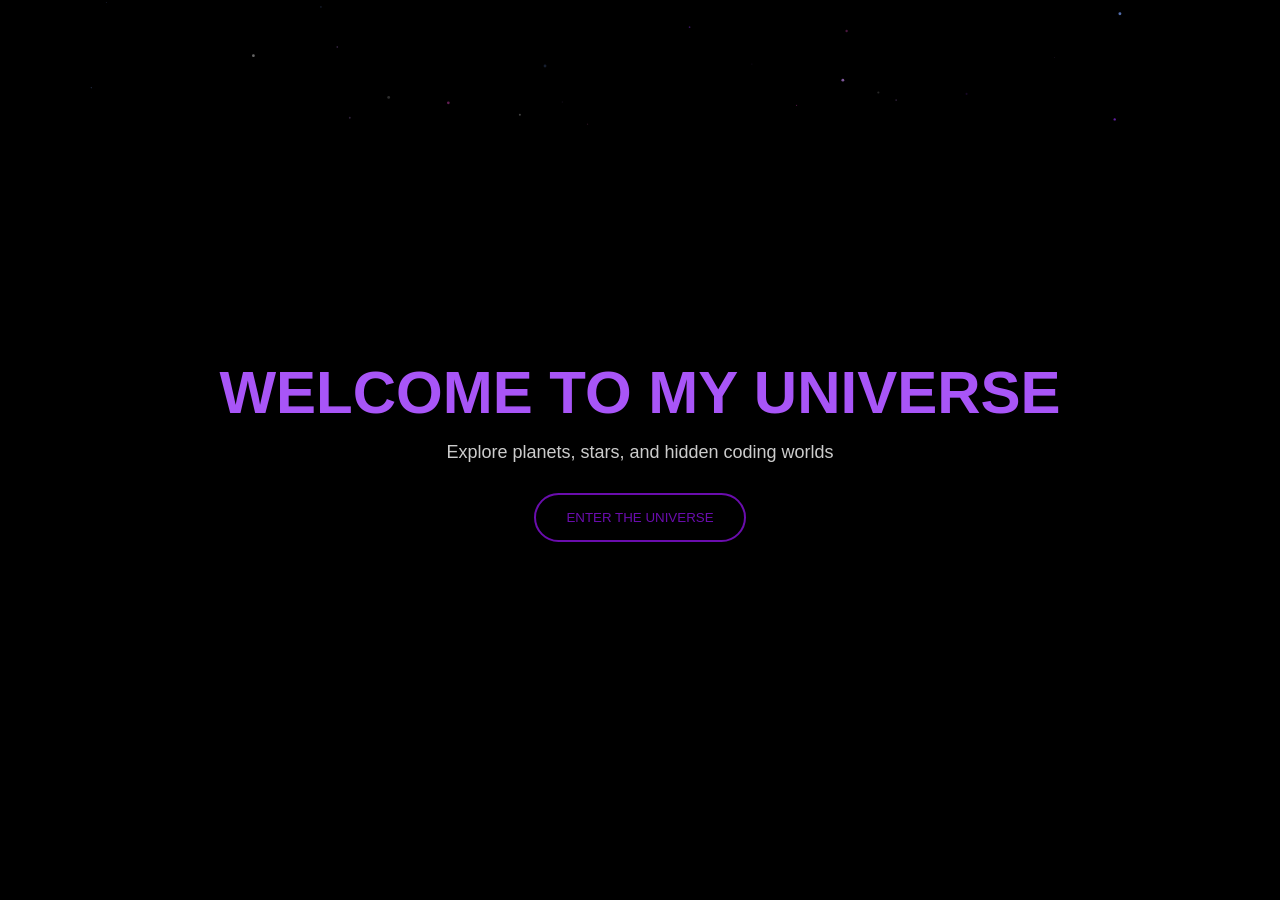
<file: index.html>
<!DOCTYPE html>
<html lang="en">


<head>
    <meta charset="UTF-8">
    <title>MY UNIVERSE</title>
    <meta name="viewport" content="width=device-width, initial-scale=1.0">
    <link rel="stylesheet" href="styles.css">
</head>


<body>
    <div class="hero">
        <h1 class="title">WELCOME TO MY UNIVERSE</h1>
        <p class="subtitle">
            Explore planets, stars, and hidden coding worlds
        </p>
        <a href="planet.html">
            <button class="btn">ENTER THE UNIVERSE</button>
        </a>
    </div>

    <canvas id="dust"></canvas>

<script>

const canvas = document.getElementById("dust");
const ctx = canvas.getContext("2d");

canvas.width = window.innerWidth;
canvas.height = window.innerHeight;
let particles = [];

// create dust continuously
function createDust(){

    const colors = ["#b56cff", "#ff4fd8", "#ff6ec7", "#7aa2ff", "#ffffff", "#8a2be2", "#d18fff" , "c0c0c0"];

    particles.push({
        brightness: Math.random() * 0.5 + 0.5,
        pulseSpeed: Math.random() * 0.02 + 0.005,

        x: Math.random() * canvas.width,
        y: -9,

        size: Math.random() * 1.2 + 0.3,   // 🔬 micro particles

        speed: Math.random() * 1 + 2,

        color: colors[Math.floor(Math.random() * colors.length)],

        alpha: Math.random() * 0.6 + 0.2

        

    });

}

function animate(){

    ctx.clearRect(0,0,canvas.width,canvas.height);

    // purple glow
    for(let i=0;i<particles.length;i++){

        let p = particles[i];
        p.brightness += p.pulseSpeed;

        if(p.brightness > 1 || p.brightness < 0.4){
        p.pulseSpeed *= -1;
}

        p.y += p.speed;

        ctx.beginPath();
ctx.arc(p.x, p.y, p.size, 0, Math.PI * 2);

ctx.fillStyle = p.color;

ctx.shadowBlur = p.glow * p.brightness;
ctx.shadowColor = p.color;

ctx.globalAlpha = p.alpha * p.brightness;

ctx.fill();

ctx.globalAlpha = 1;

        // remove if out of screen
        if(p.y < -10){
            particles.splice(i,1);
            i--;
        }
    }

    requestAnimationFrame(animate);
}

// keep generating dust
setInterval(createDust, 50);

animate();

window.addEventListener("resize", () => {
    canvas.width = window.innerWidth;
    canvas.height = window.innerHeight;
});

</script>

</body>
</file>
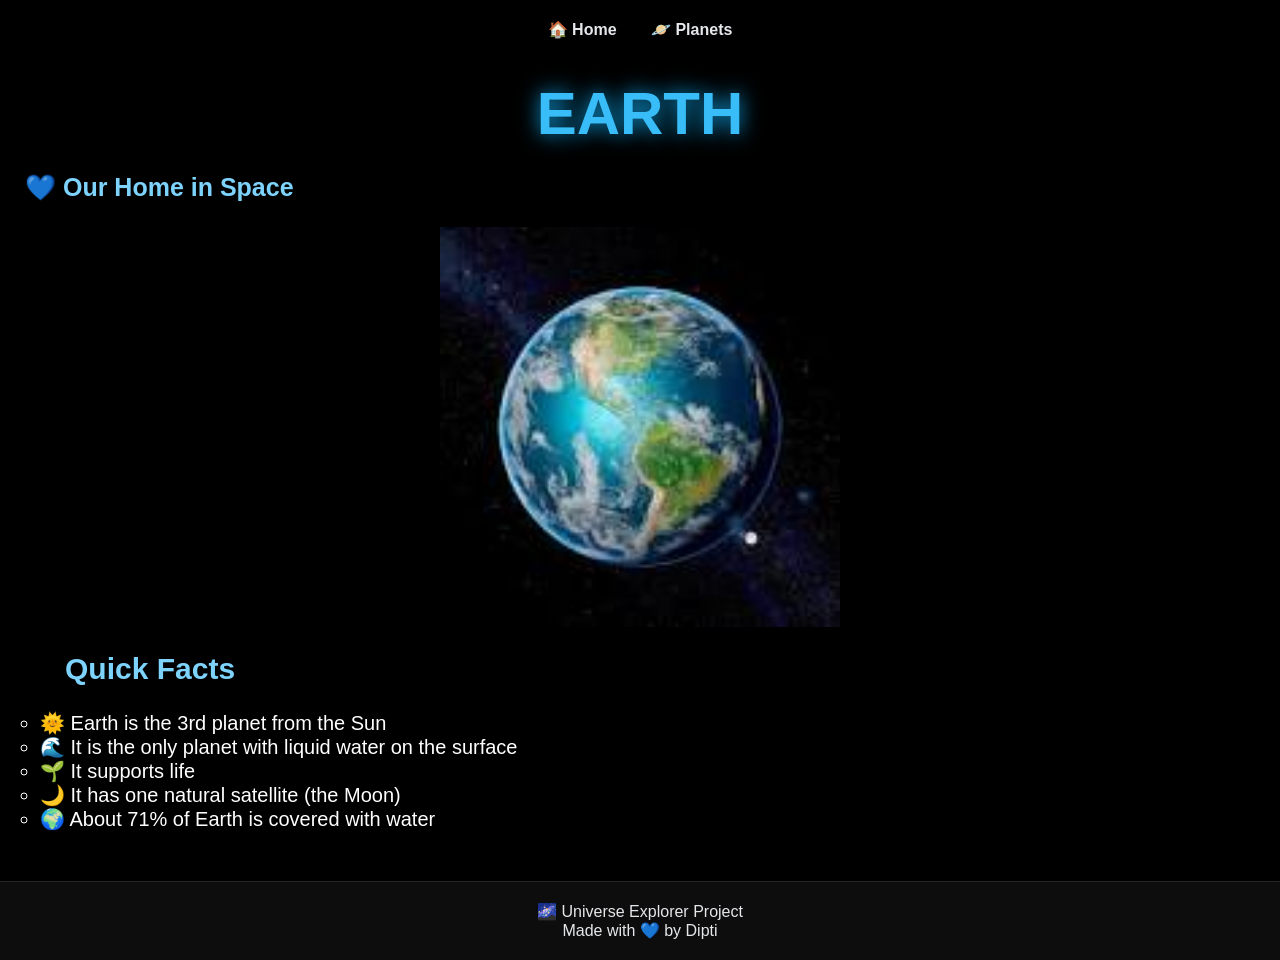
<file: earth.html>
<!DOCTYPE html>
<html lang="en">
    <head>
        <meta charset="UTF-8">
        <title>EARTH</title>
        <meta name="viewport" content="width=device-width, initial-scale=1.0">
        <link rel="stylesheet" href="styles.css">
    </head>

    <body class="earth">
        
        <nav>
            <a href="index.html">🏠 Home</a>
            <a href="planet.html">🪐 Planets</a>
        </nav>

        
        <div class="earthbox">
        <h1 class="planet-title3">EARTH</h1> 
        </div> 

        

        <p class="subtitle3">
           💙 Our Home in Space
        </p>

        <img src="[data-uri]"
          class="img3" alt="earth">

        <div class="facts">
            <h2 id="H3">Quick Facts</h2>
            <ul class="lists">
                <ul>
                    <li>🌞 Earth is the 3rd planet from the Sun</li>
                    <li>🌊 It is the only planet with liquid water on the surface</li>
                    <li>🌱 It supports life</li>
                    <li>🌙 It has one natural satellite (the Moon)</li>
                    <li>🌍 About 71% of Earth is covered with water</li>
            </ul>
        </div>

        <footer id="f1">
            <p>🌌 Universe Explorer Project</p>
            <p>Made with 💙 by Dipti</p>
        </footer>
</file>
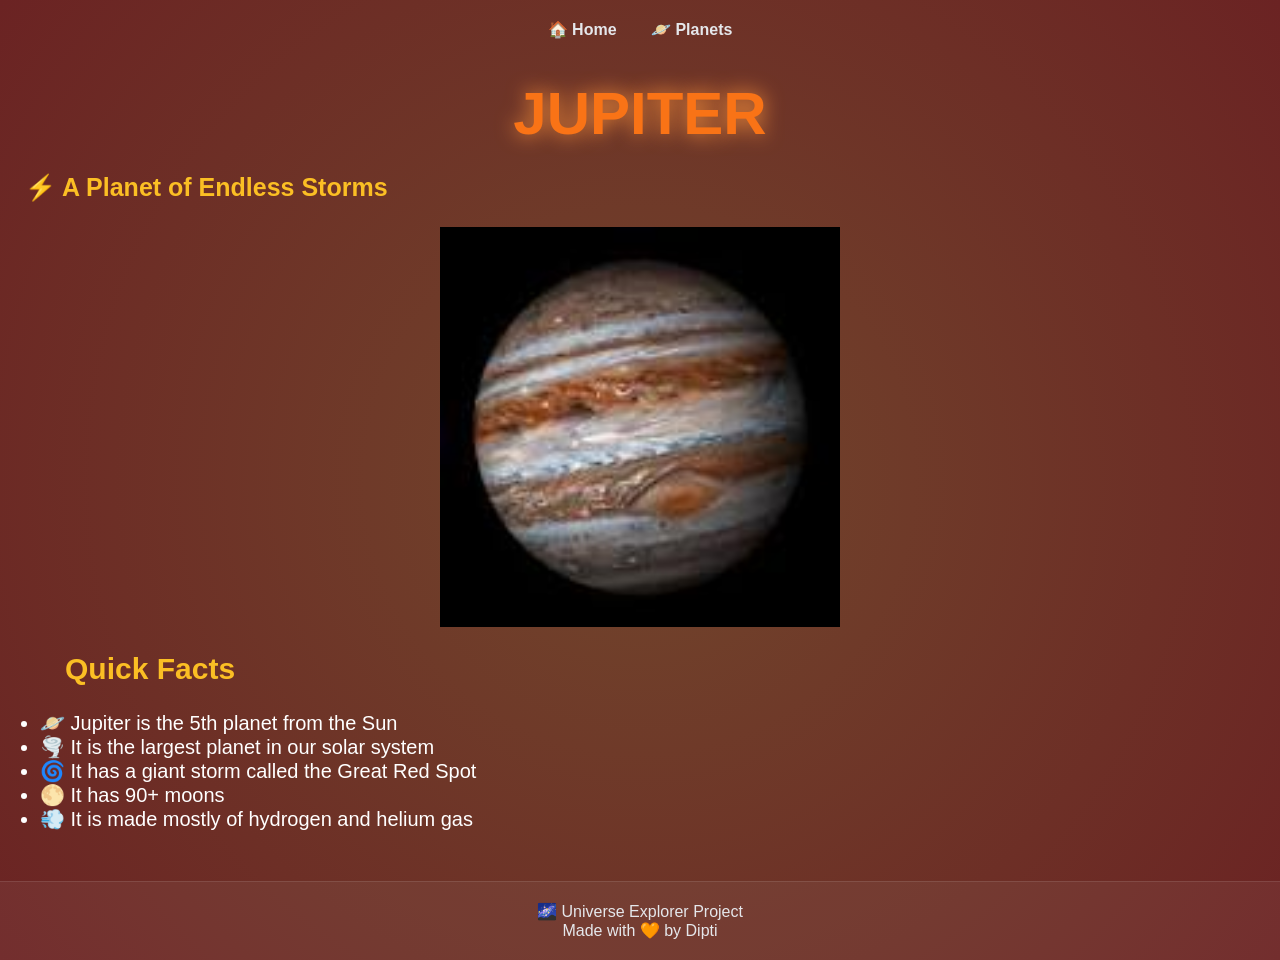
<file: jupiter.html>
<!DOCTYPE html>
<html lang="en">
    <head>
        <meta charset="UTF-8">
        <title>JUPITER</title>
        <meta name="viewport" content="width=device-width, initial-scale=1.0">
        <link rel="stylesheet" href="styles.css">
    </head>

    <body class="jupiter">
        
        <nav>
            <a href="index.html">🏠 Home</a>
            <a href="planet.html">🪐 Planets</a>
        </nav>

        
        <div class="jupiterbox">
        <h1 class="planet-title4">JUPITER</h1> 
        </div> 

        

        <p class="subtitle4">
           ⚡ A Planet of Endless Storms
        </p>

        <img src="[data-uri]"
        class="img4" alt="jupiter">

        <div class="facts">
            <h2 id="H4">Quick Facts</h2>
            <ul class="lists">
                <li>🪐 Jupiter is the 5th planet from the Sun</li>
                <li>🌪️ It is the largest planet in our solar system</li>
                <li>🌀 It has a giant storm called the Great Red Spot</li>
                <li>🌕 It has 90+ moons</li>
                <li>💨 It is made mostly of hydrogen and helium gas</li>
            </ul>
        </div>

        <footer id="f1">
            <p>🌌 Universe Explorer Project</p>
            <p>Made with 🧡 by Dipti</p>
        </footer>
</file>
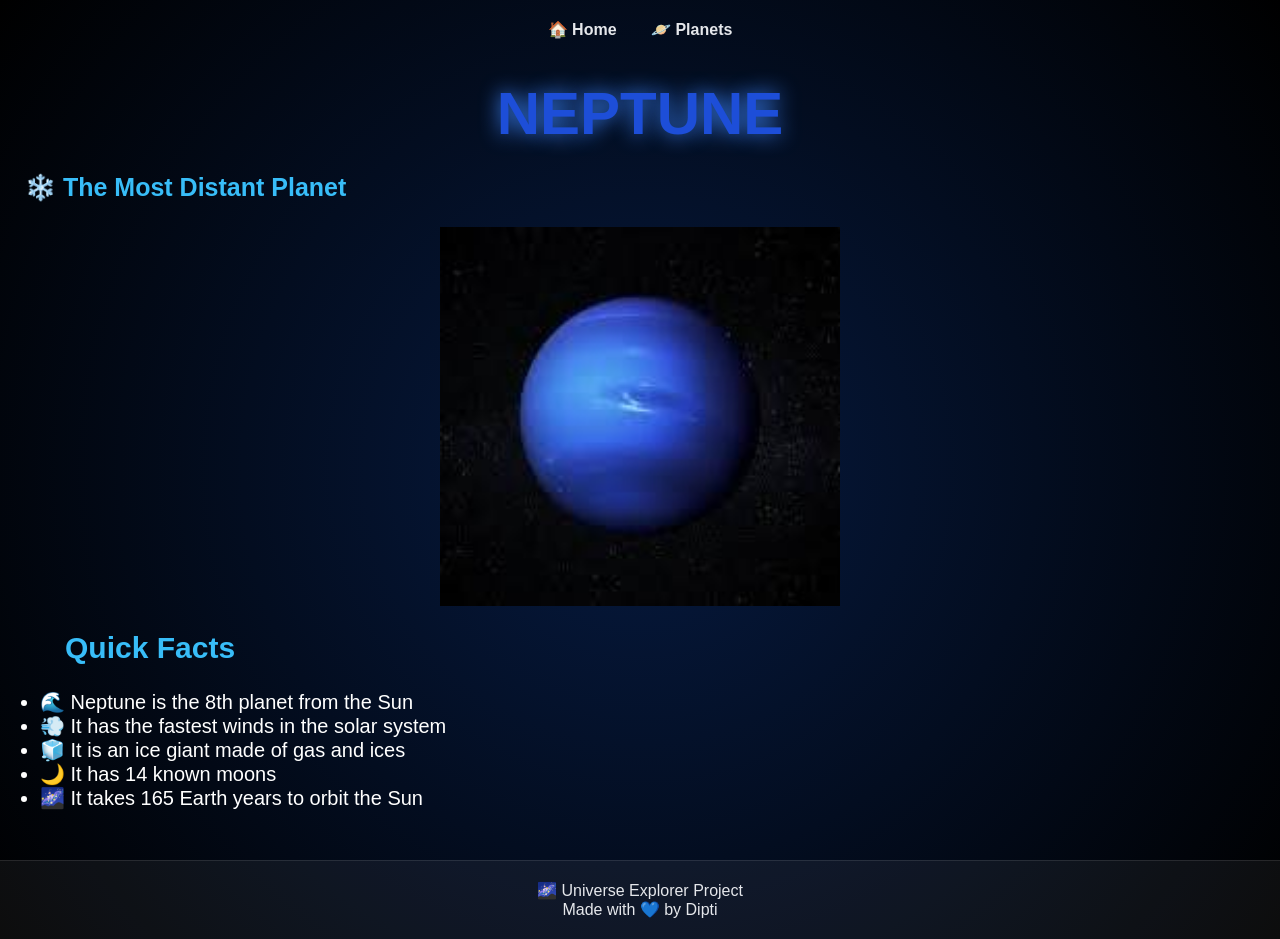
<file: neptune.html>
<!DOCTYPE html>
<html lang="en">
    <head>
        <meta charset="UTF-8">
        <title>NEPTUNE</title>
        <meta name="viewport" content="width=device-width, initial-scale=1.0">
        <link rel="stylesheet" href="styles.css">
    </head>

    <body class="neptune">

        <nav>
            <a href="index.html">🏠 Home</a>
            <a href="planet.html">🪐 Planets</a>
        </nav>


        <div class="venusbox">
        <h1 class="planet-title7">NEPTUNE</h1> 
        </div> 

        

        <p class="subtitle7">
            ❄️ The Most Distant Planet
        </p>


        <img src="[data-uri]"
        class="img7" alt="neptune">

        <div class="facts">
            <h2 id="H7">Quick Facts</h2>
            <ul class="lists">
                <li>🌊 Neptune is the 8th planet from the Sun</li>
                <li>💨 It has the fastest winds in the solar system</li>
                <li>🧊 It is an ice giant made of gas and ices</li>
                <li>🌙 It has 14 known moons</li>
                <li>🌌 It takes 165 Earth years to orbit the Sun</li>
            </ul>
        </div> 
        
        <footer id="f1">
            <p>🌌 Universe Explorer Project</p>
            <p>Made with 💙 by Dipti</p>
        </footer>
</file>
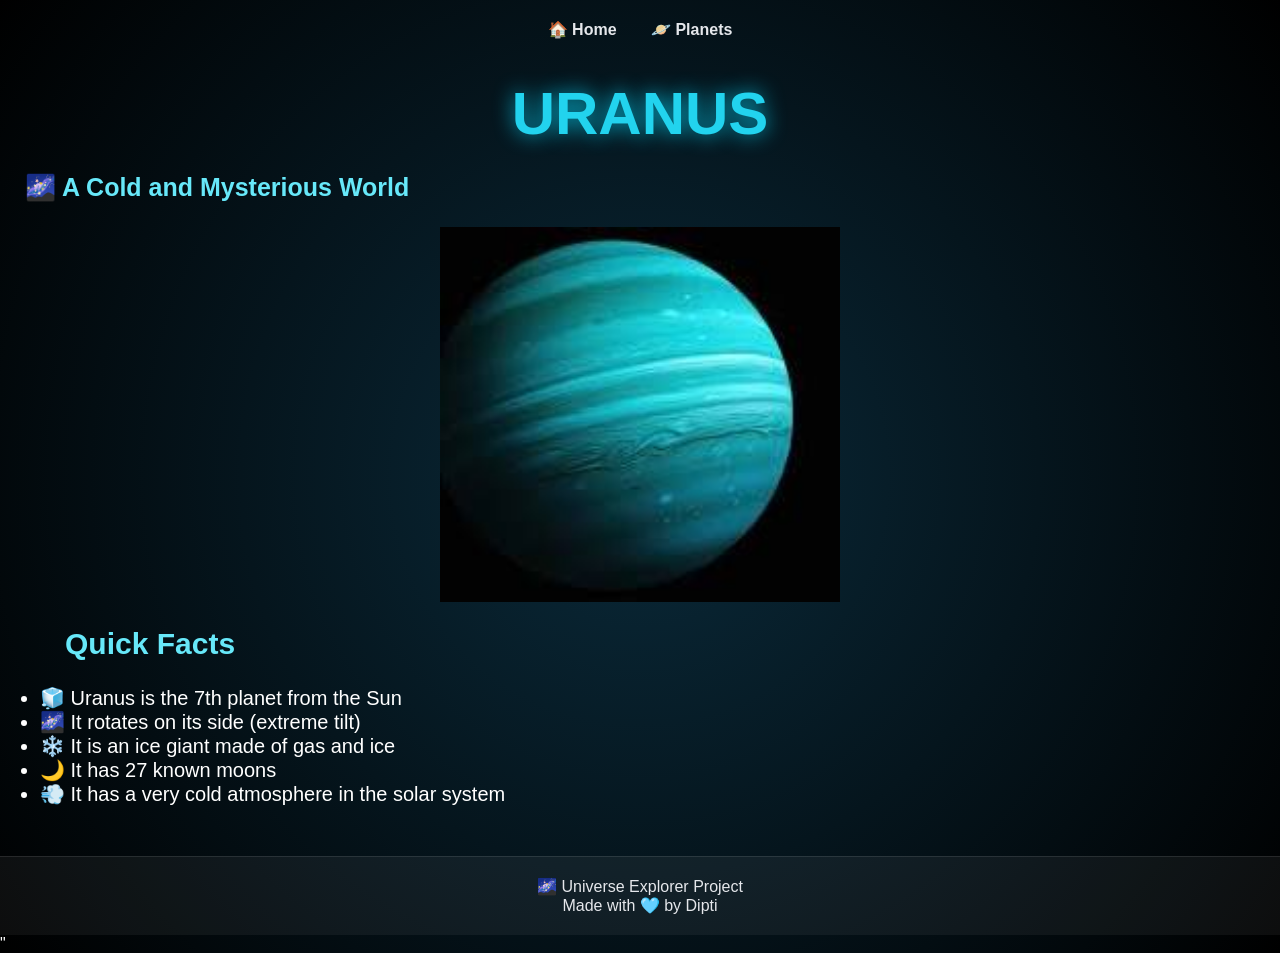
<file: uranus.html>
<!DOCTYPE html>
<html lang="en">
    <head>
        <meta charset="UTF-8">
        <title>URANUS</title>
        <meta name="viewport" content="width=device-width, initial-scale=1.0">
        <link rel="stylesheet" href="styles.css">
    </head>

    <body class="uranus">
        
        <nav>
            <a href="index.html">🏠 Home</a>
            <a href="planet.html">🪐 Planets</a>
        </nav>


        <div class="uranusbox">
        <h1 class="planet-title6">URANUS</h1> 
        </div> 
    
       <p class="subtitle6">
           🌌 A Cold and Mysterious World
        </p>

       <img src="[data-uri]"
       class="img6" alt="uranus">

        <div class="facts">
            <h2 id="H6">Quick Facts</h2>
            <ul>
                <li>🧊 Uranus is the 7th planet from the Sun</li>
                <li>🌌 It rotates on its side (extreme tilt)</li>
                <li>❄️ It is an ice giant made of gas and ice</li>
                <li>🌙 It has 27 known moons</li>
                <li>💨 It has a very cold atmosphere in the solar system</li>
            </ul>
        </div>

        <footer id="f1">
            <p>🌌 Universe Explorer Project</p>
            <p>Made with 🩵 by Dipti</p>
        </footer>"
</file>
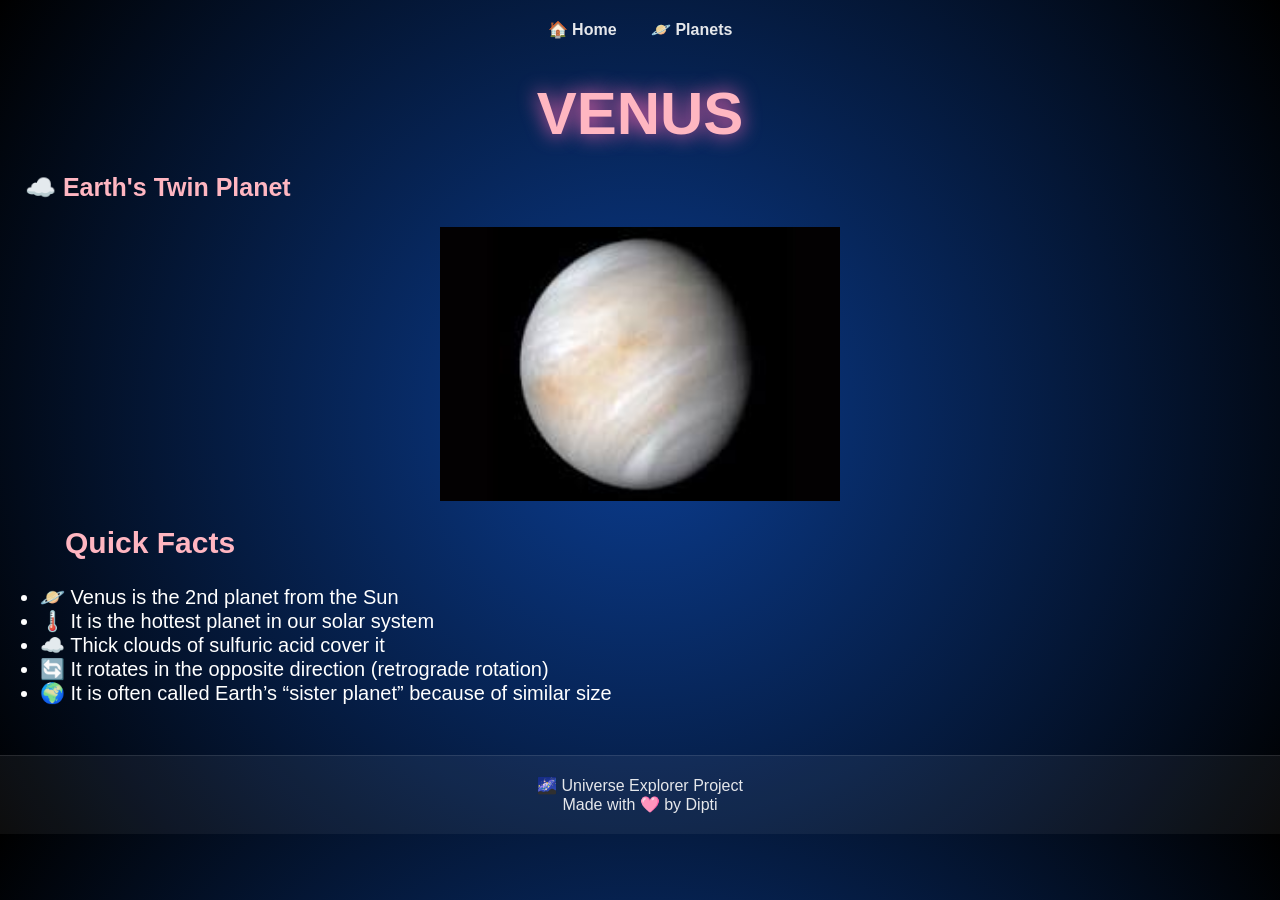
<file: venus.html>
<!DOCTYPE html>
<html lang="en">
    <head>
        <meta charset="UTF-8">
        <title>VENUS</title>
        <meta name="viewport" content="width=device-width, initial-scale=1.0">
        <link rel="stylesheet" href="styles.css">
    </head>

    <body class="venus">
        
        <nav>
            <a href="index.html">🏠 Home</a>
            <a href="planet.html">🪐 Planets</a>
        </nav>
        

        <div class="venusbox">
        <h1 class="planet-title2">VENUS</h1> 
        </div> 

        

        <p class="subtitle2">
            ☁️ Earth's Twin Planet
        </p>


        <img src="[data-uri]"
           class="img2" alt="Venus">

        <div class="facts">
            <h2 id="H2">Quick Facts</h2>
            <ul class="lists">
                <li>🪐 Venus is the 2nd planet from the Sun</li>
                <li>🌡️ It is the hottest planet in our solar system</li>
                <li>☁️ Thick clouds of sulfuric acid cover it</li>
                <li>🔄 It rotates in the opposite direction (retrograde rotation)</li>
                <li>🌍 It is often called Earth’s “sister planet” because of similar size</li>
            </ul>
        </div> 
        
        <footer id="f1">
            <p>🌌 Universe Explorer Project</p>
            <p>Made with 🩷 by Dipti</p>
        </footer>
</file>
<file: styles.css>
*{
    margin:0;
    padding:0;
    box-sizing:border-box;
    font-family:Arial;
}

body{
    background-color: black;
    color:white;
    overflow-y: auto;
}


.hero{
    height: 100vh;
    display:flex;
    flex-direction: column;
    justify-content: center;
    align-items: center;
    text-align: center;
    padding: 20px;
}

.title{
    font-size:60px;
    font-weight:bold;
    text-align: center;

    color:#a855f7;

    text-shadow:
        0 0 10px #6a0dad,
        0 0 20px #b56cff,
        0 0 40px #a855f7,
        0 0 80px #4b006e,
        /*0 0 120px #ff4fd8;*/
}

@keyframes universeGlow{

    0%{
        text-shadow:
            0 0 10px #6a0dad,
            0 0 20px #3d105e,
            0 0 40px #a855f7,
            0 0 80px #6a0dad;
    }

    50%{
        text-shadow:
            0 0 20px #6a0dad,
            0 0 40px #3d105e,
            0 0 80px #b56cff,
            0 0 120px #a855f7;
    }

    100%{
        text-shadow:
            0 0 10px #6a0dad,
            0 0 30px #3d105e,
            0 0 60px #a855f7,
            0 0 100px #4b006e;
    }
}

.title{
    animation: universeGlow 2.5s infinite ease-in-out;
}

.subtitle{
    margin-top: 15px;
    color: #ccc;
    font-size: 18px;
}

.btn{
    margin-top:30px;
    padding:15px 30px;
    border:2px solid #6a0dad;
    background:black;
    color:#6a0dad;
    border-radius:30px;
    cursor:pointer;
    transition:0.3s;
}

.btn:hover{
    transform: scale(1.1);
    background: #6a0dad;
    color: black;
    box-shadow: 0 0 20px #6a0dad;
}

#dust{
    position:fixed;
    top:0;
    left:0;
    width:100%;
    height:100%;
    pointer-events:none;
    z-index:0;
}



.planets-page {
  background: radial-gradient(circle, #0b001a, #000);
  color: white;
  font-family: Arial;
}

.title-p {
  text-align: center;
  margin-top:30px;
  font-size: 40px;
  color: #a855f7;
  text-shadow: 0 0 15px #3d105e;
  text-decoration: none;
}

.planet-grid {
  display: grid;
  grid-template-columns: repeat(4, 1fr);
  gap: 20px;
  padding: 20px;
}

@media (max-width: 768px) {
  .planet-grid {
    grid-template-columns: repeat(2, 1fr);
  }
}

.planet-card {
  background: rgba(255,255,255,0.05);
  padding: 30px;
  border-radius: 15px;
  text-align: center;
  border: 1px solid #7c3aed;
  transition: 0.3s;
  
}

.planet-card:hover {
  transform: scale(1.1);
  box-shadow: 0 0 20px #a855f7;
}

a{
    text-decoration: none;
}

.planet-title1{
   color: #ff4d4d;
   text-shadow: 0 0 20px #ff1a1a;
   margin-top: 20px;
   font-size: 60px;

}

.subtitle1{
    color: #ff9999;
    font-size: 25px;
    padding: 0;
    margin: 25px;
    font-weight: bold;
    
}

.marsbox{
    display: flex;
    flex-direction: column;
    gap: 20px;
    align-items: center;
    justify-content: center;
    align-content: center;
 
}


.img1{
    display: block;
    margin: 20px auto;
    width: 400px;
   
     
}

#H1{
    color: #ff4d4d;
    margin: 25px;
    font-family: Arial;
    font-size: 30px;
}

.facts{
    margin-left: 40px;
    font-family: Arial;
    font-size: 20px;
    text-align: left;
}

.mars{
    background: linear-gradient(135deg, #0b001a, #2b0a0a, #000000);
}

#f1 {
 
  
  margin-top: 50px;
  padding: 20px;
  text-align: center;
  color: #e5e7eb;
  background: rgba(255,255,255,0.05);
  border-top: 1px solid rgba(255,255,255,0.1);

}

.venus{
   background: linear-gradient(135deg, #98456e, #b98266, #cd8383);
}



.planet-title2{
    color: #ffb6c1;
    text-shadow: 0 0 20px #ff69b4;
    margin-top: 20px;
   font-size: 60px;
   text-align: center;
}

.subtitle2{
    color: #ffb6c1;
    font-size: 25px;
    padding: 0;
    margin: 25px;
    font-weight: bold;
}

.venusbox{
    display: flex;
    flex-direction: column;
    gap: 20px;
    align-items: center;
    justify-content: center;
    align-content: center;
 
}

.img2{
    display: block;
    margin: 20px auto;
    width: 400px;
   
     
}

#H2{
    color: #ffb6c1;
    margin: 25px;
    font-family: Arial;
    font-size: 30px;
}

.venus{
   
  background: radial-gradient(circle at center, #0b3d91, #000000);
}

.planet-title3{
    color: #38bdf8;
    text-shadow: 0 0 20px #0ea5e9;
    margin-top: 20px;
   font-size: 60px;
   text-align: center;
}

.subtitle3{
    color: #7dd3fc;
    font-size: 25px;
    padding: 0;
    margin: 25px;
    font-weight: bold;
}

.earthbox{
    display: flex;
    flex-direction: column;
    gap: 20px;
    align-items: center;
    justify-content: center;
    align-content: center;
 
}

.img3{
    display: block;
    margin: 20px auto;
    width: 400px;
   
     
}

#H3{
    color: #7dd3fc;
    margin: 25px;
    font-family: Arial;
    font-size: 30px;
}

.jupiter{
      background: radial-gradient(circle at center, #71462c, #6b2323);
}

.planet-title4{
   color: #f97316;
   text-shadow: 0 0 20px #fb923c;
   margin-top: 20px;
   font-size: 60px;
   text-align: center;
}

.subtitle4{
    color: #fbbf24;
    font-size: 25px;
    padding: 0;
    margin: 25px;
    font-weight: bold;
}

.jupiterbox{
    display: flex;
    flex-direction: column;
    gap: 20px;
    align-items: center;
    justify-content: center;
    align-content: center;
 
}

.img4{
    display: block;
    margin: 20px auto;
    width: 400px;
   
     
}

#H4{
    color: #fbbf24;
    margin: 25px;
    font-family: Arial;
    font-size: 30px;
}

.saturn{
      background: radial-gradient(circle at center, #2b1d0e, #000000);
}

.planet-title5{
   color: #fbbf24;
   text-shadow: 0 0 20px #f59e0b;
   margin-top: 20px;
   font-size: 60px;
   text-align: center;
}

.subtitle5{
    color: #fcd34d;
    font-size: 25px;
    padding: 0;
    margin: 25px;
    font-weight: bold;
}

.saturnbox{
    display: flex;
    flex-direction: column;
    gap: 20px;
    align-items: center;
    justify-content: center;
    align-content: center;
 
}

.img5{
    display: block;
    margin: 20px auto;
    width: 400px;
   
     
}

#H5{
    color: #fcd34d;
    margin: 25px;
    font-family: Arial;
    font-size: 30px;
}

.uranus{
       background: radial-gradient(circle at center, #0a2a3a, #000000);
}

.planet-title6{
   color: #22d3ee;
   text-shadow: 0 0 20px #06b6d4;
   margin-top: 20px;
   font-size: 60px;
   text-align: center;
}

.subtitle6{
    color: #67e8f9;
    font-size: 25px;
    padding: 0;
    margin: 25px;
    font-weight: bold;
}

.uranusbox{
    display: flex;
    flex-direction: column;
    gap: 20px;
    align-items: center;
    justify-content: center;
    align-content: center;
 
}

.img6{
    display: block;
    margin: 20px auto;
    width: 400px;
   
     
}

#H6{
    color: #67e8f9;
    margin: 25px;
    font-family: Arial;
    font-size: 30px;
}


.neptune{
       background: radial-gradient(circle at center, #061a40, #000000);
}

.planet-title7{
   color: #1d4ed8;
   text-shadow: 0 0 20px #3b82f6;
   margin-top: 20px;
   font-size: 60px;
   text-align: center;
}

.subtitle7{
   color: #38bdf8;
    font-size: 25px;
    padding: 0;
    margin: 25px;
    font-weight: bold;
}

.neptunebox{
    display: flex;
    flex-direction: column;
    gap: 20px;
    align-items: center;
    justify-content: center;
    align-content: center;
 
}

.img7{
    display: block;
    margin: 20px auto;
    width: 400px;
   
     
}

#H7{
    color: #38bdf8;
    margin: 25px;
    font-family: Arial;
    font-size: 30px;
}


.mercury{
       background: radial-gradient(circle at center, #2b2b2b, #000000);
}

.planet-title8{
   color: #f59e0b;
   text-shadow: 0 0 15px #fbbf24;
   margin-top: 20px;
   font-size: 60px;
   text-align: center;
}

.subtitle8{
    color: #d1d5db;
    font-size: 25px;
    padding: 0;
    margin: 25px;
    font-weight: bold;
}

.mercurybox{
    display: flex;
    flex-direction: column;
    gap: 20px;
    align-items: center;
    justify-content: center;
    align-content: center;
 
}

.img8{
    display: block;
    margin: 20px auto;
    width: 400px;
   
     
}

#H8{
    color: #d1d5db;
    margin: 25px;
    font-family: Arial;
    font-size: 30px;
}








































































nav {
  text-align: center;
  margin: 20px;
}

nav a {
  color: #e5e7eb;
  margin: 0 15px;
  text-decoration: none;
  font-weight: bold;
}

nav a:hover {
  color: #38bdf8;
  text-shadow: 0 0 10px #38bdf8;
}

.planet-card {
  transition: 0.3s;
}

.planet-card:hover {
  transform: scale(1.08);
  box-shadow: 0 0 25px rgba(168,85,247,0.5);
}

html {
  scroll-behavior: smooth;
}
</file>
